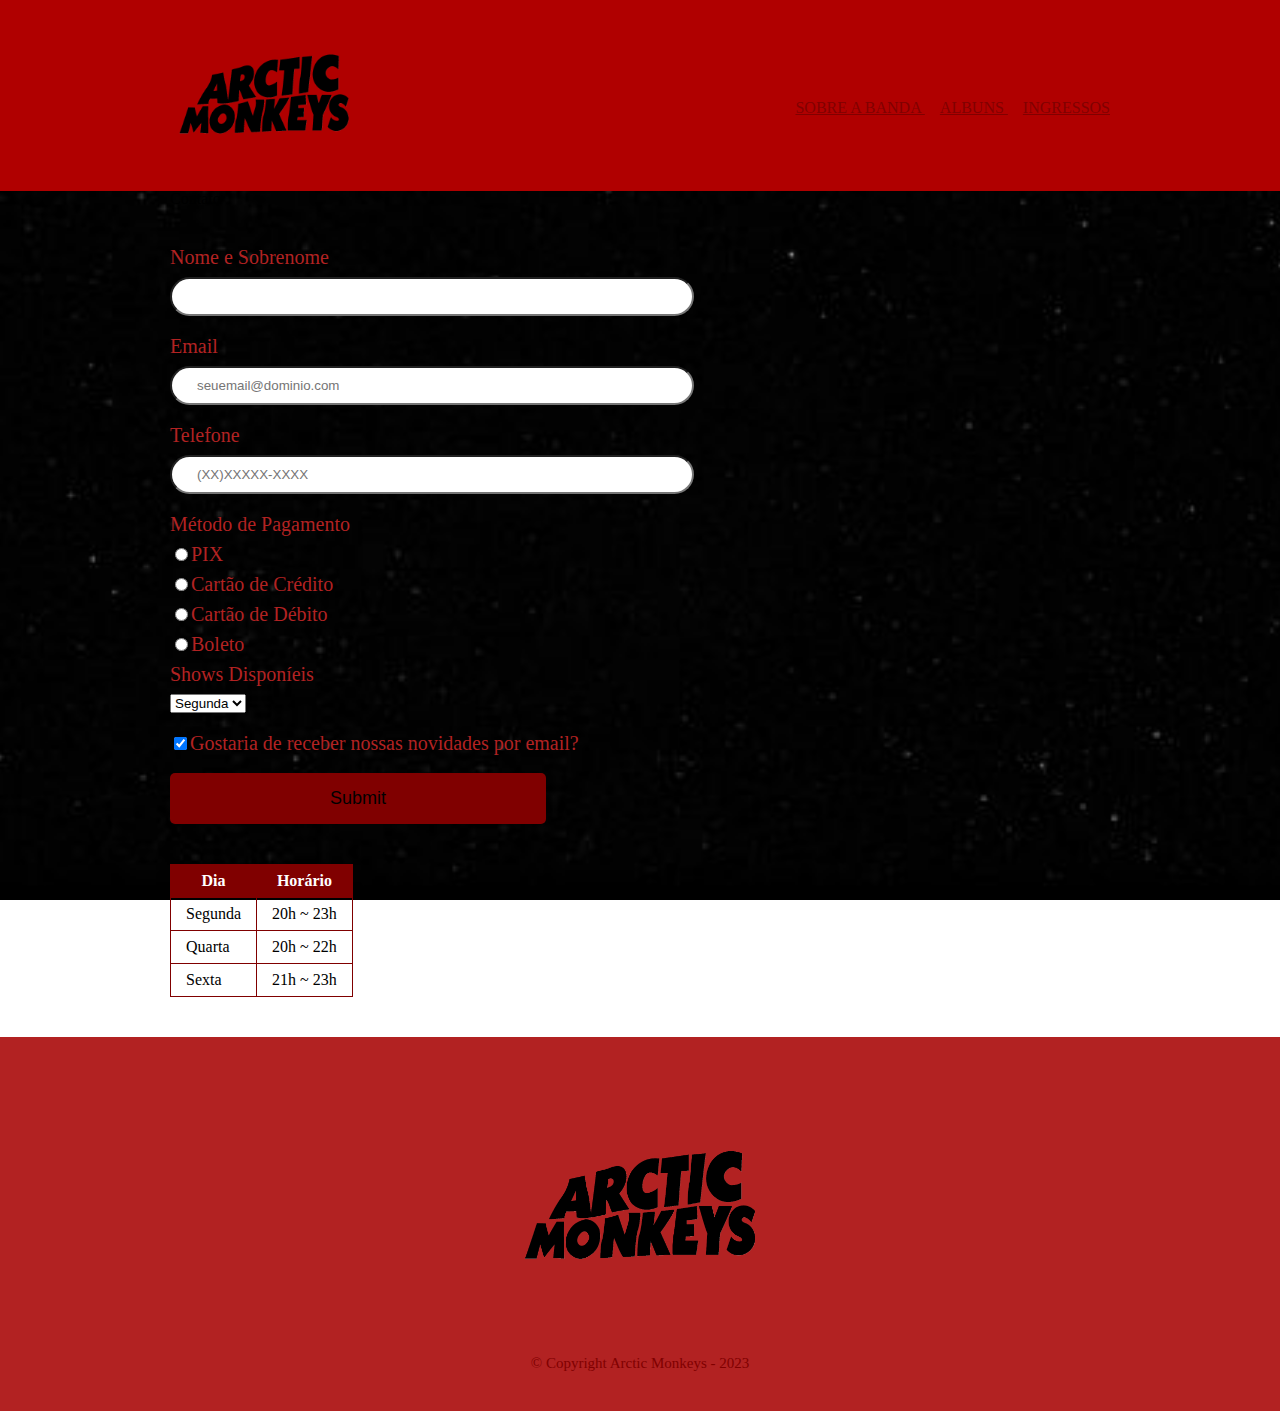
<file: index.html>
<!DOCTYPE html>
<html lang="en" dir="ltr">
  <head>
    <meta charset="utf-8">
    <title>Ingresso</title>
 <link rel="stylesheet" type="text/css" href="reset.css">

 <link rel="stylesheet" type="text/css" href="style.css">

  </head>
  <body background="arctic.jpg" id="am">
      <header>

        <div class="caixa">
          <h1> <img src="ae.png" id="aee"></h1>
       <nav>
         <ul>
           <li> <a href="info.html"> Sobre a banda </a> </li>
           <li> <a href="albuns.html"> Albuns </a> </li>
           <li> <a href="index.html"> Ingressos </a> </li>
         </ul>
       </nav>
          </div>
      </header>

      <main>
        <h2> Contato </h2>

        <form>
          <label for="nomesobrenome"> Nome e Sobrenome </label>
          <input type="text"   id="nomesobrenome" class="input-padrao" required>

     <label for="email">Email</label>
     <input type="email" id="email" class="input-padrao" required placeholder="seuemail@dominio.com">

     <label for="telefone"> Telefone</label>
     <input type="tel" id="telefone" class="input-padrao" required placeholder="(XX)XXXXX-XXXX">

<fieldset>
      <legend> Método de Pagamento</legend>
      <label for="radio-email"><input type="radio" name="contato" value="email" id="radio-email">PIX</label>
      <label for="radio-whatsapp"><input type="radio" name="contato" value="email" id="radio-whatsapp">Cartão de Crédito</label>
      <label for="radio-telefone"><input type="radio" name="contato" value="email" id="radio-telefone">Cartão de Débito</label>
      <label for="radio-email"><input type="radio" name="contato" value="email" id="radio-email">Boleto</label>
    </fieldset>

     <fieldset>
       <legend>Shows Disponíeis</legend>
      <select>
         <option>Segunda</option>
        <option>Quarta</option>
        <option>Sexta</option>
      </select>

     </fieldset>
     <fieldset>
       <label class="checkbox"><input type="checkbox" checked>Gostaria de receber nossas novidades por email?</label>
       <input type="submit" name="Enviar formulário" class="enviar">
      </fieldset>
  </form>

  <table>
    <thead>
     <tr>
      <th>Dia</th>
      <th>Horário</th>
        </tr>
  </thead>
  <tbody>
  <td>Segunda </td>
  <td> 20h ~ 23h</td>
</tr>
  <tr>
     <td>Quarta</td>
  <td>20h ~ 22h</td>
  </tr>
  <tr>
     <td>Sexta</td>
  <td>21h ~ 23h</td>
  </tr>
</tbody>
  </table>


     </main>

     <footer>
       <img src="ae.png" id="aee">
       <p class="copyright">&copy; Copyright Arctic Monkeys - 2023 </p>
    </footer>
    </body>
</file>
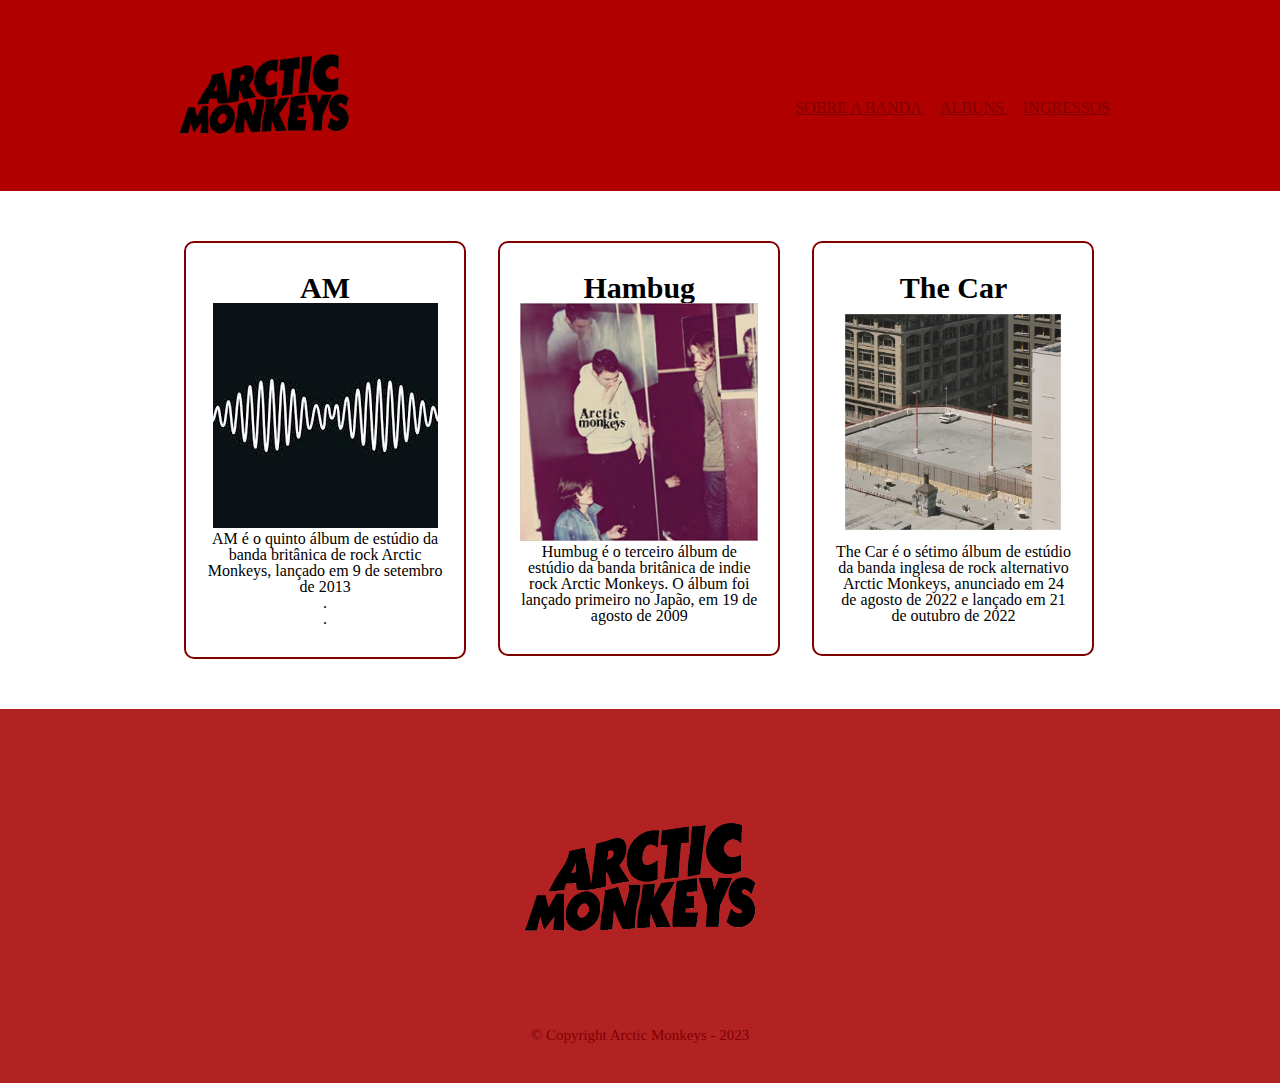
<file: albuns.html>
<!DOCTYPE html>
<html lang="en" dir="ltr">
  <head>
    <meta charset="utf-8">

    <title>Albuns Arctic Monkeys</title>
    <link rel="stylesheet" type="text/css" href="reset.css">
    <link rel="stylesheet" type="text/css" href="style.css">

  </head>
  <body>
<header>
<div class="caixa">
  <h1> <img src="ae.png" id="aeae"></h1>
  <nav>
    <ul>
      <li> <a href="info.html"> Sobre a Banda </a></li>
      <li> <a href="albuns.html"> Albuns </a></li>
      <li> <a href="index.html"> Ingressos </a></li>
    </ul>
  </nav>
</header>

<main>
  <ul class="produtos">
    <li>
      <h2>AM</h2>
      <img src="logoam.jpg">
      <p class="produto-descricao">AM é o quinto álbum de estúdio da banda britânica de rock Arctic Monkeys, lançado em 9 de setembro de 2013</p>
      <p>.</p>
      <p>.</p>
      </li>
       <li>

          <h2>Hambug</h2>
          <img src="fwn.jpg">
          <p>Humbug é o terceiro álbum de estúdio da banda britânica de indie rock Arctic Monkeys. O álbum foi lançado primeiro no Japão, em 19 de agosto de 2009</p>
        

       </li>
       <li>
        <h2>The Car</h2>
         <img src="thecar.jpg">
         <p class="produto-descricao">  The Car é o sétimo álbum de estúdio da banda inglesa de rock alternativo Arctic Monkeys, anunciado em 24 de agosto de 2022 e lançado em 21 de outubro de 2022 </p> 
    

       </li>
  </ul>
</main>
  <footer>
       <img src="ae.png" id="aeae">
       <p class="copyright">&copy; Copyright Arctic Monkeys - 2023 </p>
    </footer>

  </body>
</html>
</file>
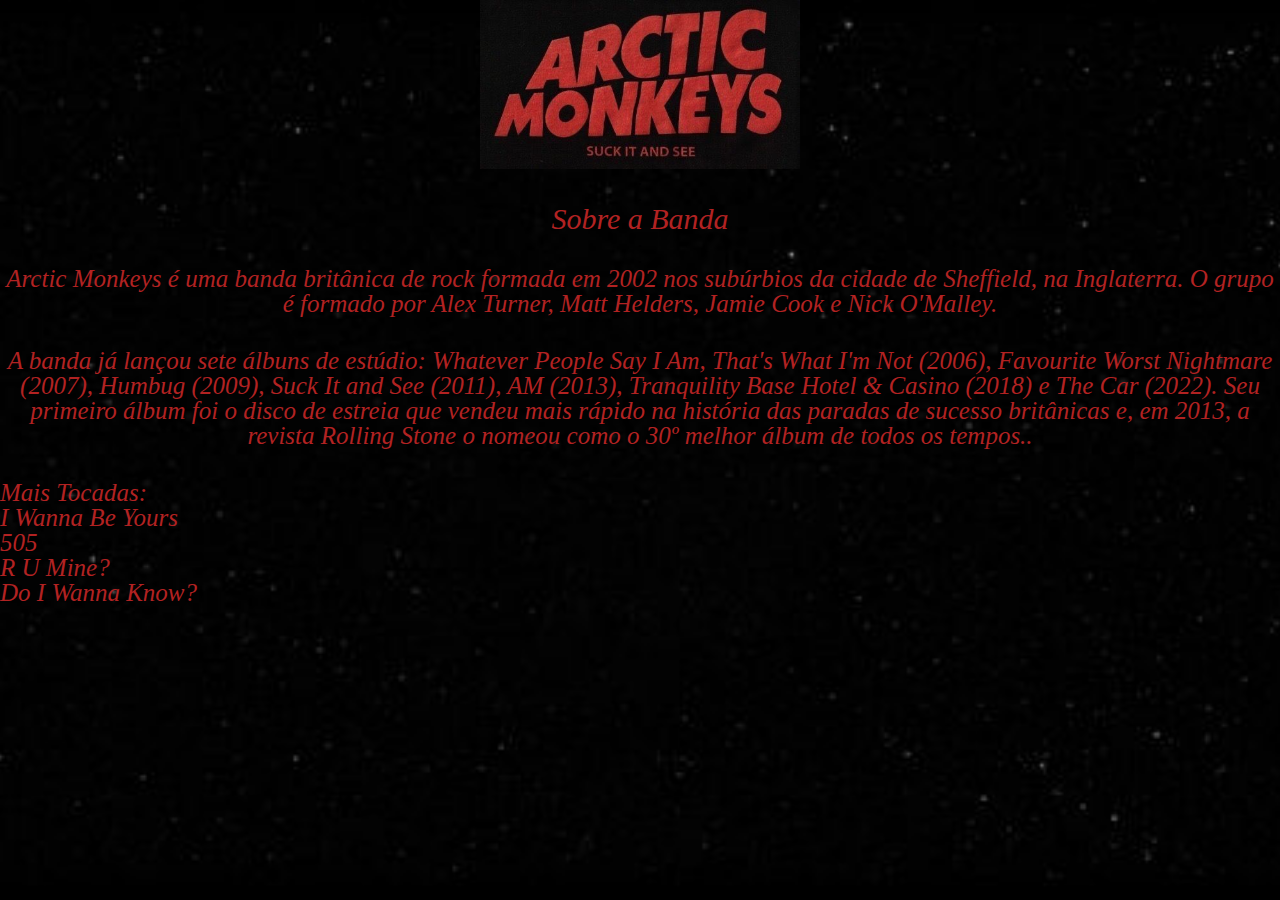
<file: info.html>
<!DOCTYPE html>
<html lang="en" dir="ltr">
<head>
<meta charset="utf-8">
<title>Arctic Monkeys Show</title>
<link rel="stylesheet" href="trab.css">
<link rel="stylesheet" href="reset.css">
</head>

<body class="am">
<header>
<center> <img src="amm.jpg" id="bbb"></center>
<div class="principal">
</header>
	<center> 


		<p>       .         </p>
	    <p>       .         </p>


		<h2 class="titulo-secundario"> Sobre a Banda</h2>

		<p>     .     </p>
		<p>     .     </p>


<p id="missao"> Arctic Monkeys é uma banda britânica de rock formada em 2002 nos subúrbios da cidade de Sheffield, na Inglaterra. O grupo é formado por Alex Turner, Matt Helders, Jamie Cook e Nick O'Malley.</p>
  
<p>     .          </p>
<p>     .          </p>

<p id="cururu">A banda já lançou sete álbuns de estúdio: Whatever People Say I Am, That's What I'm Not (2006), Favourite Worst Nightmare (2007), Humbug (2009), Suck It and See (2011), AM (2013), Tranquility Base Hotel & Casino (2018) e The Car (2022). Seu primeiro álbum foi o disco de estreia que vendeu mais rápido na história das paradas de sucesso britânicas e, em 2013, a revista Rolling Stone o nomeou como o 30º melhor álbum de todos os tempos.</em>.
</p>

<p>     .          </p> 
<p>     .          </p>

<div class="beneficios">
  <h3 class="titulo3"> Mais Tocadas:</h3>
      <ul>
        <li class="itens"> I Wanna Be Yours</li>
        <li class="itens"> 505</li>
        <li class="itens"> R U Mine? </li>
        <li class="itens"> Do I Wanna Know? </li>
     </ul>
<link rel="stysheet" href="css/documento.css">

</body>
</html>
</file>
<file: style.css>
header{
  background: #B00000;
}

#am{
  background-image: url(am.jpg);
  background-repeat:no-repeat;
  background-position: center;
  background-size: cover;
  background-attachment: fixed;
}

.caixa{
  position: relative;
  width: 940px;
  margin:0 auto;
}
nav{
     position: absolute;
     top: 100px;
     right: 0;
}
nav li{
  display: inline;
  margin: 0 0 0 15px;
}
nav a{
  text-transform: uppercase;
  color: #B22222;
}
main{
  width: 940px;
  margin: 0 auto;
}

form{
  margin: 40px 0;
}
.input-padrao{
  display: block;
  margin: 0 0 15px;
  padding: 20px 25px;
  width: 50%;
  border-radius: 25px;
}
#h2{
  text-align: center;
  text-transform: uppercase;
  font-weight: bolder;
  font-size: 27px;
}
form label, form legend {
  display: block;
  font-size: 20px;
  margin: 0 0 10px;
  color: #B22222;
}
.input-padrao{
  display: block;
  margin: 0 0 20px;
  padding: 10px 25px;
}
.checkbox{
  margin: 20px 0;
}
.enviar{
  width: 40%;
  padding: 15px 0;
  background: #800000;
  color: white:
  font-weight:bold;
  font-size: 18px;
  border: none;
  border-radius: 5px;
  transition: 1s all;
  cursor: pointer;
}
.enviar:hover{
color: #A52A2A;
  transform: scale(1.2);
}

table{
   margin: 20px 0 40px;
}

thead{
  background:#800000;
  color: white;
  font-weight: bold;
}

td, th{
  border: 1px solid   #800000;
  padding: 8px 15px;
}
footer{
  text-align: center;
  background:  #B22222;
  padding: 40px 0;
}

#aee{
  width: 20%;
}

.copyright{
  color: #800000;
  font-size: 15px;
  margin: 20px 0 0;
}
nav a{
  transform: uppercase;
  color: #800000;

}
nav a:hover{
color: #800000;
text-decoration: underline;
}

.produtos{ /*espaçamento*/
  width: 940px;
  margin: 0 auto;
  padding: 50px 0;
}

ul, img{
    max-width: 100%;
    max-height: 100%;
}
.produtos li{
  display: inline-block;
  text-align: center;
  width: 30%;
  vertical-align: top;
  margin: 0 1.5%;
  padding: 30px 20px;
  box-sizing: border-box;
  border: 2px solid #800000;
  border-radius: 10px;
}
.produtos li:hover{
border-color: #4B0082 ;
}
.produtos li:active{
  border-color: #8B008B;
}
.produtos li:hover h2{
font-size: 25px;
}
.produtos h2{
  font-size: 30px;
  font-weight: bold;
}

#aeae{
width: 20%;
}
</file>
<file: trab.css>
.am{
  background-image: url(am.jpg);
  background-repeat:no-repeat;
  background-position: center;
  background-size: cover;
  background-attachment: fixed;

}

}
.principal{
background:#BA55D3;
}
.gif {
    text-align: center;
  padding: 15px;
}

.titulo-principal{
text-align: center;
font-size: 50px;
color:  #B22222;
}
.titulo-secundario{
font-size: 30px;
color: #B22222;
font-style: oblique;
}
#missao{
font-size: 25px;
color: #B22222;
font-style: oblique;
}
.beneficios{
font-style: italic;
font-size: 25px;
text-align: left;
color: #B22222;
}
#cururu{
font-size: 25px;
  color: 	#B22222;
font-style: oblique;
}
ul{
  display: inline-block;
  vertical-align: top;
  width: 20%;
  margin-right: inherit;
}
#aaa{
  width: 20%;
}
#bbb{
  width:25%;
  display:;
}
.bg{
  background-image: url(popo.jpg);
  background-repeat: no-repeat;
  background-size: cover;
  background-position: center;
  background-attachment: fixed;
 }
</file>
